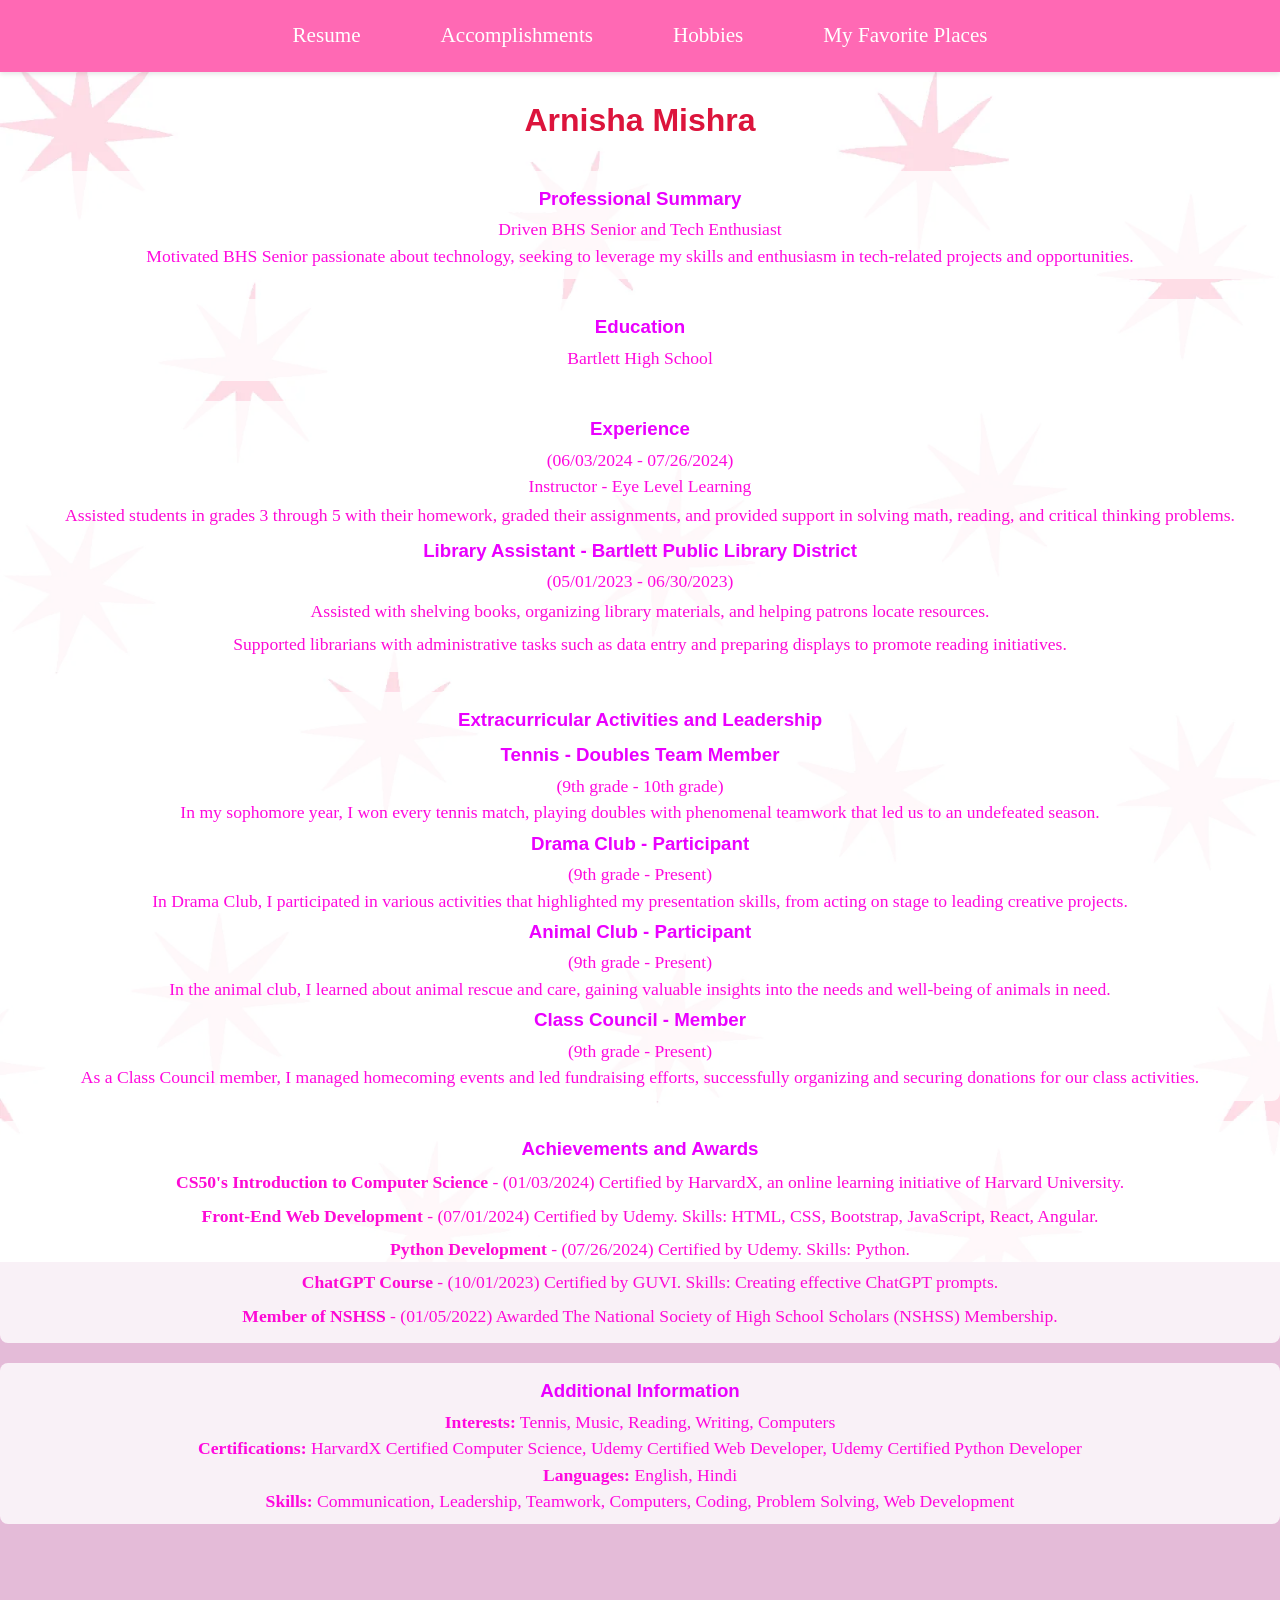
<file: index.html>
<!DOCTYPE html>
<html lang="en">

<head>
  <meta charset="utf-8">
  <title>Resume - Arnisha Mishra</title>
  <link rel="stylesheet" href="css/reset.css">
  <link rel="stylesheet" href="css/style.css">
  <link href=' http://fonts.googleapis.com/css?family=Droid+Sans' rel='stylesheet' type='text/css'>
  <script src="../js/scripts.js" defer></script>
</head>

<body class="index-page">
  <div class="horizontal-nav">
    <p><a href="index.html">Resume</a></p>
    <p><a href="accomplishments.html">Accomplishments</a></p>
    <p><a href="hobbies.html">Hobbies</a></p>
    <p><a href="api.html">My Favorite Places</a></p>
  </div>
  <h1>Arnisha Mishra</h1>

  <section>
    <h3>Professional Summary</h3>
    <p>Driven BHS Senior and Tech Enthusiast</p>
    <p>Motivated BHS Senior passionate about technology, seeking to leverage my skills and enthusiasm in tech-related
      projects and opportunities.</p>
  </section>

  <section>
    <h3>Education</h3>
    <p>Bartlett High School</p>
  </section>

  <section>
    <h3>Experience</h3>
    <p>(06/03/2024 - 07/26/2024)</p>
    <p>Instructor - Eye Level Learning</p>
    <ul>
      <li>Assisted students in grades 3 through 5 with their homework, graded their assignments, and provided support
        in solving math, reading, and critical thinking problems.</li>
    </ul>
    <h3>Library Assistant - Bartlett Public Library District</h3>
    <p>(05/01/2023 - 06/30/2023)</p>
    <ul>
      <li>Assisted with shelving books, organizing library materials, and helping patrons locate resources.</li>
      <li>Supported librarians with administrative tasks such as data entry and preparing displays to promote reading
        initiatives.</li>
    </ul>
  </section>

  <section>
    <h3>Extracurricular Activities and Leadership</h3>
    <h3>Tennis - Doubles Team Member</h3>
    <p>(9th grade - 10th grade)</p>
    <p>In my sophomore year, I won every tennis match, playing doubles with phenomenal teamwork that led us to an
      undefeated season.</p>
    <h3>Drama Club - Participant</h3>
    <p>(9th grade - Present)</p>
    <p>In Drama Club, I participated in various activities that highlighted my presentation skills, from acting on stage
      to leading creative projects.</p>
    <h3>Animal Club - Participant</h3>
    <p>(9th grade - Present)</p>
    <p>In the animal club, I learned about animal rescue and care, gaining valuable insights into the needs and
      well-being of animals in need.</p>
    <h3>Class Council - Member</h3>
    <p>(9th grade - Present)</p>
    <p>As a Class Council member, I managed homecoming events and led fundraising efforts, successfully organizing and
      securing donations for our class activities.</p>
  </section>

  <section>
    <h3>Achievements and Awards</h3>
    <ul>
      <li><strong>CS50's Introduction to Computer Science</strong> - (01/03/2024) Certified by HarvardX, an online
        learning initiative of Harvard University.</li>
      <li><strong>Front-End Web Development</strong> - (07/01/2024) Certified by Udemy. Skills: HTML, CSS, Bootstrap,
        JavaScript, React, Angular.</li>
      <li><strong>Python Development</strong> - (07/26/2024) Certified by Udemy. Skills: Python.</li>
      <li><strong>ChatGPT Course</strong> - (10/01/2023) Certified by GUVI. Skills: Creating effective ChatGPT
        prompts.</li>
      <li><strong>Member of NSHSS</strong> - (01/05/2022) Awarded The National Society of High School Scholars (NSHSS)
        Membership.</li>
    </ul>
  </section>

  <section>
    <h3>Additional Information</h3>
    <p><strong>Interests:</strong> Tennis, Music, Reading, Writing, Computers</p>
    <p><strong>Certifications:</strong> HarvardX Certified Computer Science, Udemy Certified Web Developer, Udemy
      Certified Python Developer</p>
    <p><strong>Languages:</strong> English, Hindi</p>
    <p><strong>Skills:</strong> Communication, Leadership, Teamwork, Computers, Coding, Problem Solving, Web Development
    </p>
  </section>

</body>

</html>
</file>
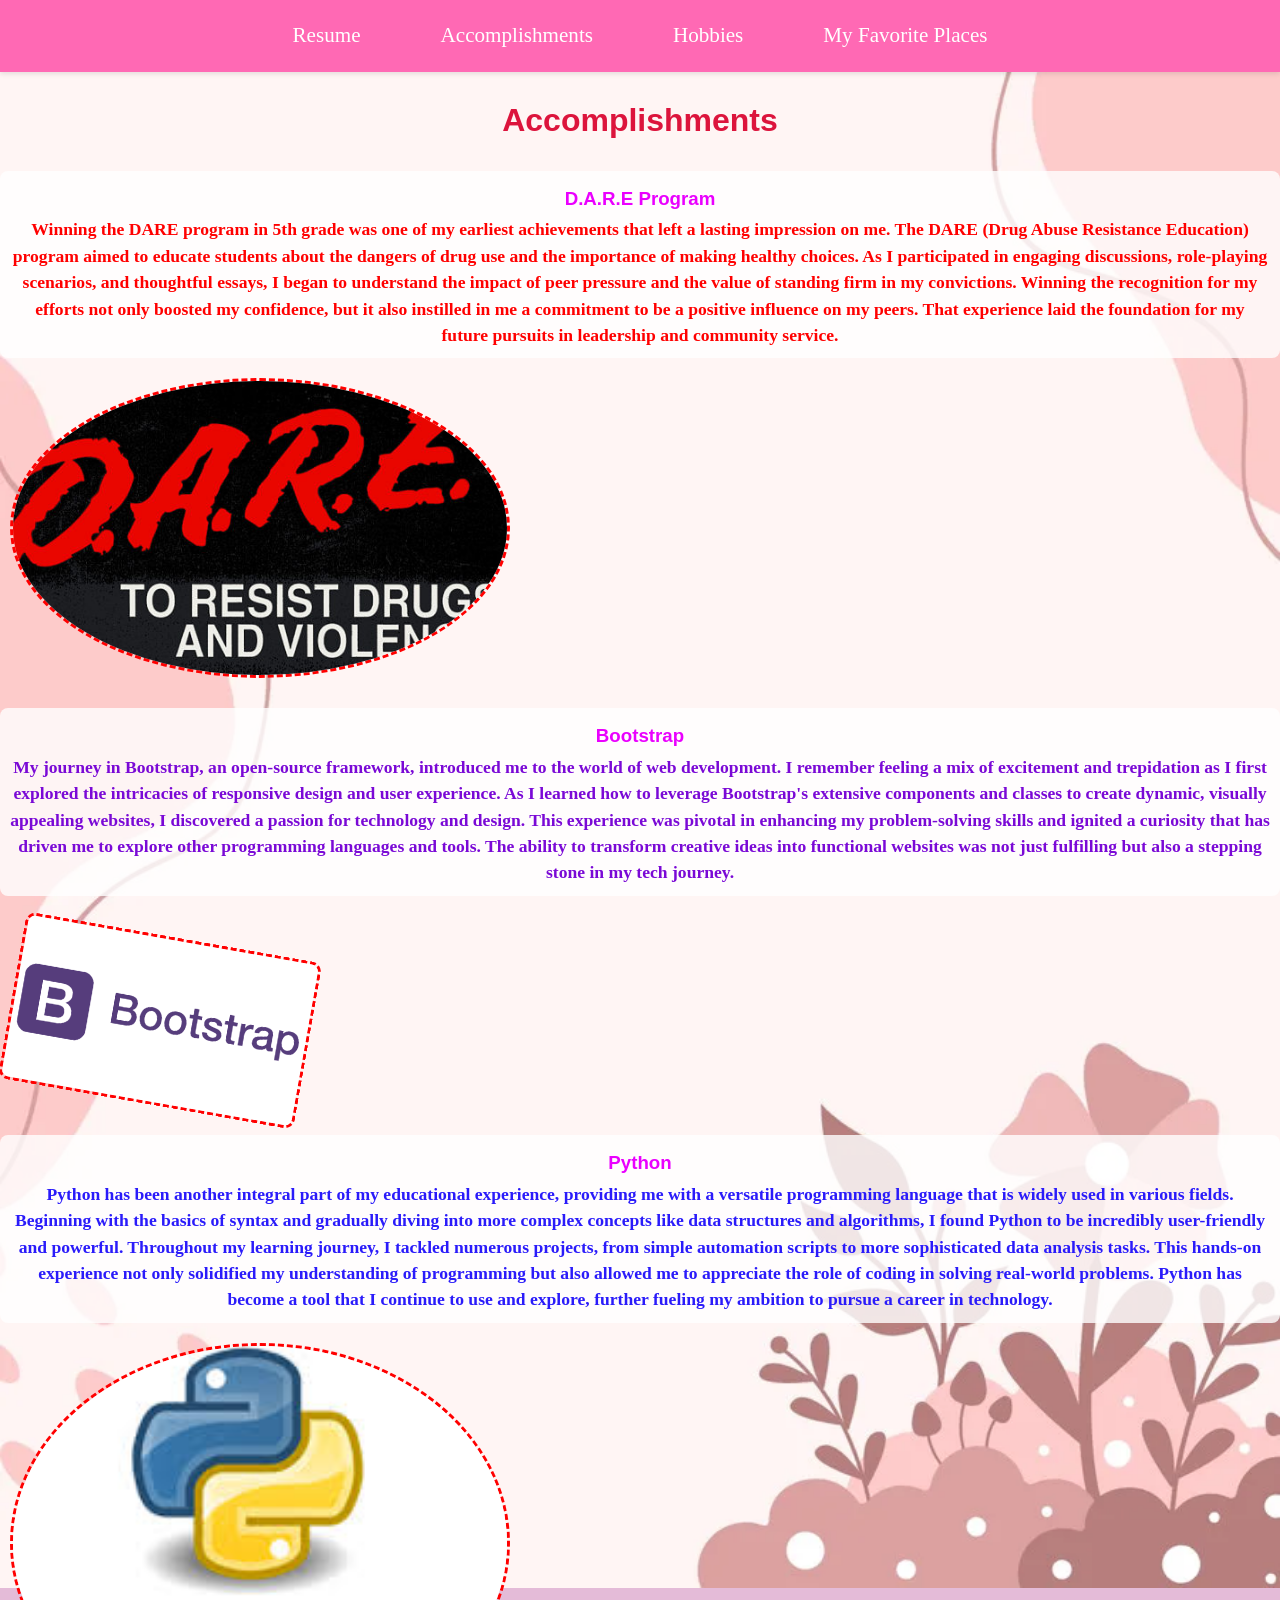
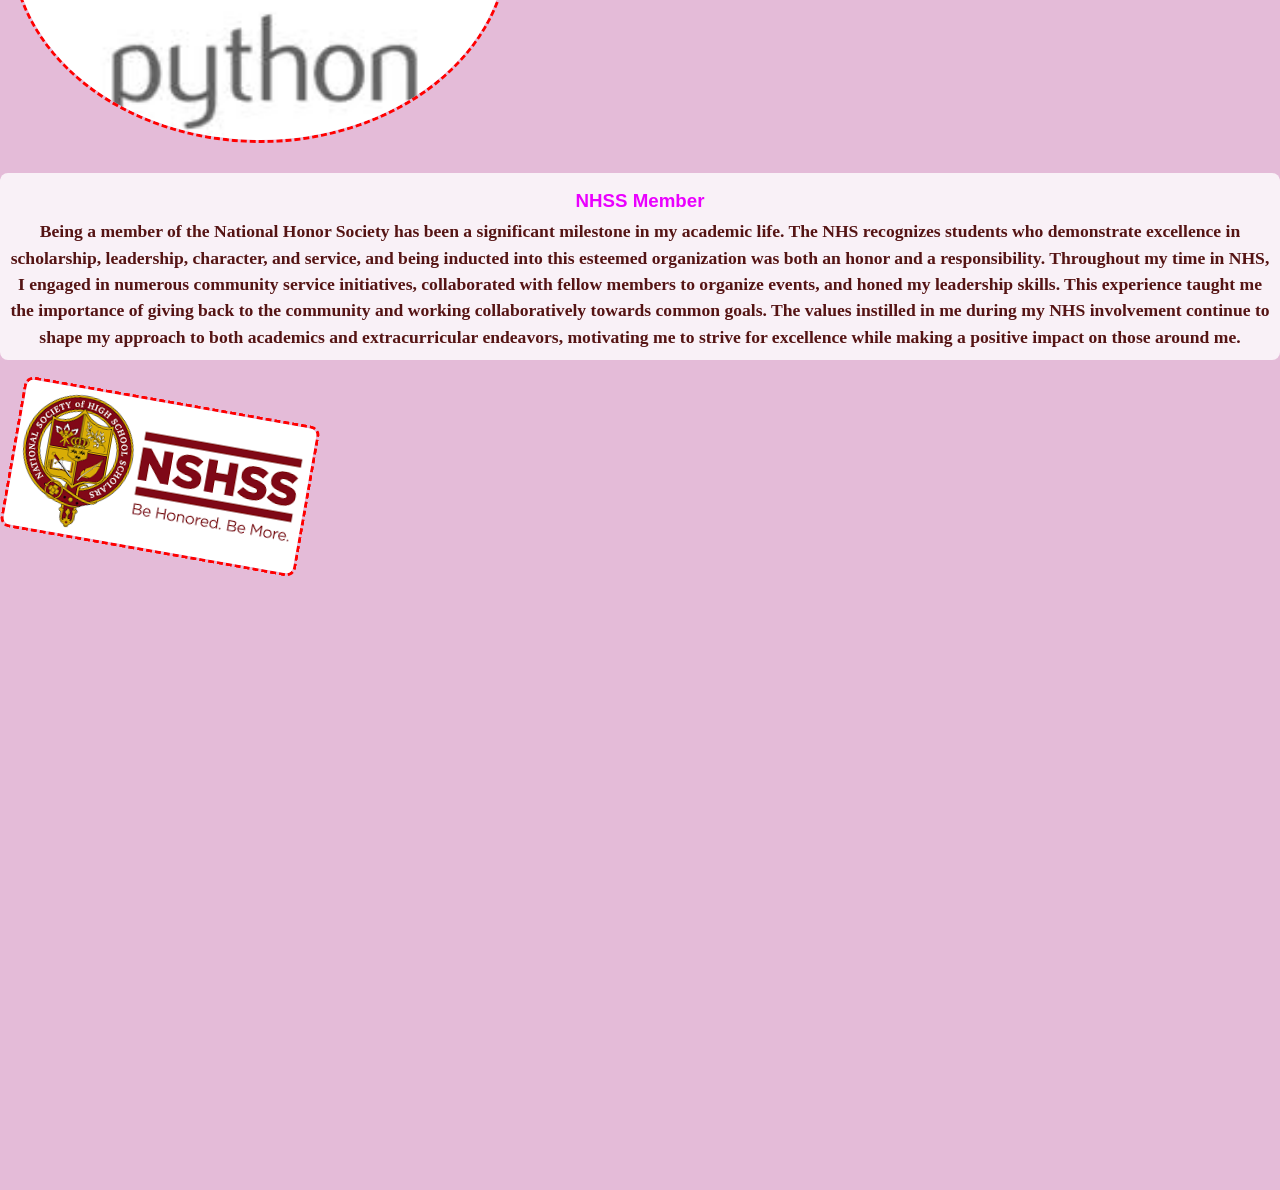
<file: accomplishments.html>
<!DOCTYPE html>
<html lang="en">

<head>
  <meta charset="utf-8">
  <title>Accomplishments - Arnisha Mishra</title>
  <link rel="stylesheet" href="css/reset.css">
  <link rel="stylesheet" href="css/style.css">
  <link href=' http://fonts.googleapis.com/css?family=Droid+Sans' rel='stylesheet' type='text/css'>
  <script src="../js/scripts.js" defer></script> 
</head>

<body class="accomplishments-page">
  <div class="horizontal-nav">
    <p><a href="index.html">Resume</a></p>
    <p><a href="accomplishments.html">Accomplishments</a></p>
    <p><a href="hobbies.html">Hobbies</a></p>
    <p><a href="api.html">My Favorite Places</a></p>
  </div>
  <h1>Accomplishments</h1>

  <section>
    <h3>D.A.R.E Program</h3>
    <p class="red-tag">Winning the DARE program in 5th grade was one of my earliest achievements that left a lasting
      impression on
      me. The DARE (Drug Abuse Resistance Education) program aimed to educate students about the dangers of drug
      use and the importance of making healthy choices. As I participated in engaging discussions, role-playing
      scenarios, and thoughtful essays, I began to understand the impact of peer pressure and the value of
      standing firm in my convictions. Winning the recognition for my efforts not only boosted my confidence, but
      it also instilled in me a commitment to be a positive influence on my peers. That experience laid the
      foundation for my future pursuits in leadership and community service.</p>
    <img src="images/dare-logo.jpg" alt="Red D.A.R.E logo with a black background" class="dare-circle">
  </section>

  <section>
    <h3>Bootstrap</h3>
    <p class="purple-tag">My journey in Bootstrap, an open-source framework, introduced me to the world of web
      development. I remember
      feeling a mix of excitement and trepidation as I first explored the intricacies of responsive design and
      user experience. As I learned how to leverage Bootstrap's extensive components and classes to create
      dynamic, visually appealing websites, I discovered a passion for technology and design. This experience was
      pivotal in enhancing my problem-solving skills and ignited a curiosity that has driven me to explore other
      programming languages and tools. The ability to transform creative ideas into functional websites was not
      just fulfilling but also a stepping stone in my tech journey.</p>
    <img src="images/bootstrap-logo.jpg" alt="Bootstrap logo featuring a b and a purple box" class="bootstrap-angled">
  </section>

  <section>
    <h3>Python</h3>
    <p class="blue-tag">Python has been another integral part of my educational experience, providing me with a
      versatile programming
      language that is widely used in various fields. Beginning with the basics of syntax and gradually diving
      into more complex concepts like data structures and algorithms, I found Python to be incredibly
      user-friendly and powerful. Throughout my learning journey, I tackled numerous projects, from simple
      automation scripts to more sophisticated data analysis tasks. This hands-on experience not only solidified
      my understanding of programming but also allowed me to appreciate the role of coding in solving real-world
      problems. Python has become a tool that I continue to use and explore, further fueling my ambition to pursue
      a career in technology.</p>
    <img src="images/python-logo.jpg" alt="Python logo featuring two intertwined snakes in blue and yellow"
      class="python-circle">
  </section>

  <section>
    <h3>NHSS Member</h3>
    <p class="maroon-tag">Being a member of the National Honor Society has been a significant milestone in my academic
      life. The NHS
      recognizes students who demonstrate excellence in scholarship, leadership, character, and service, and being
      inducted into this esteemed organization was both an honor and a responsibility. Throughout my time in NHS,
      I engaged in numerous community service initiatives, collaborated with fellow members to organize events,
      and honed my leadership skills. This experience taught me the importance of giving back to the community and
      working collaboratively towards common goals. The values instilled in me during my NHS involvement continue
      to shape my approach to both academics and extracurricular endeavors, motivating me to strive for excellence
      while making a positive impact on those around me.</p>
    <img src="images/nhss-logo.jpg" alt="NHSS logo with maroon and gold" class="nhss-angled">
  </section>

</body>

</html>
</file>
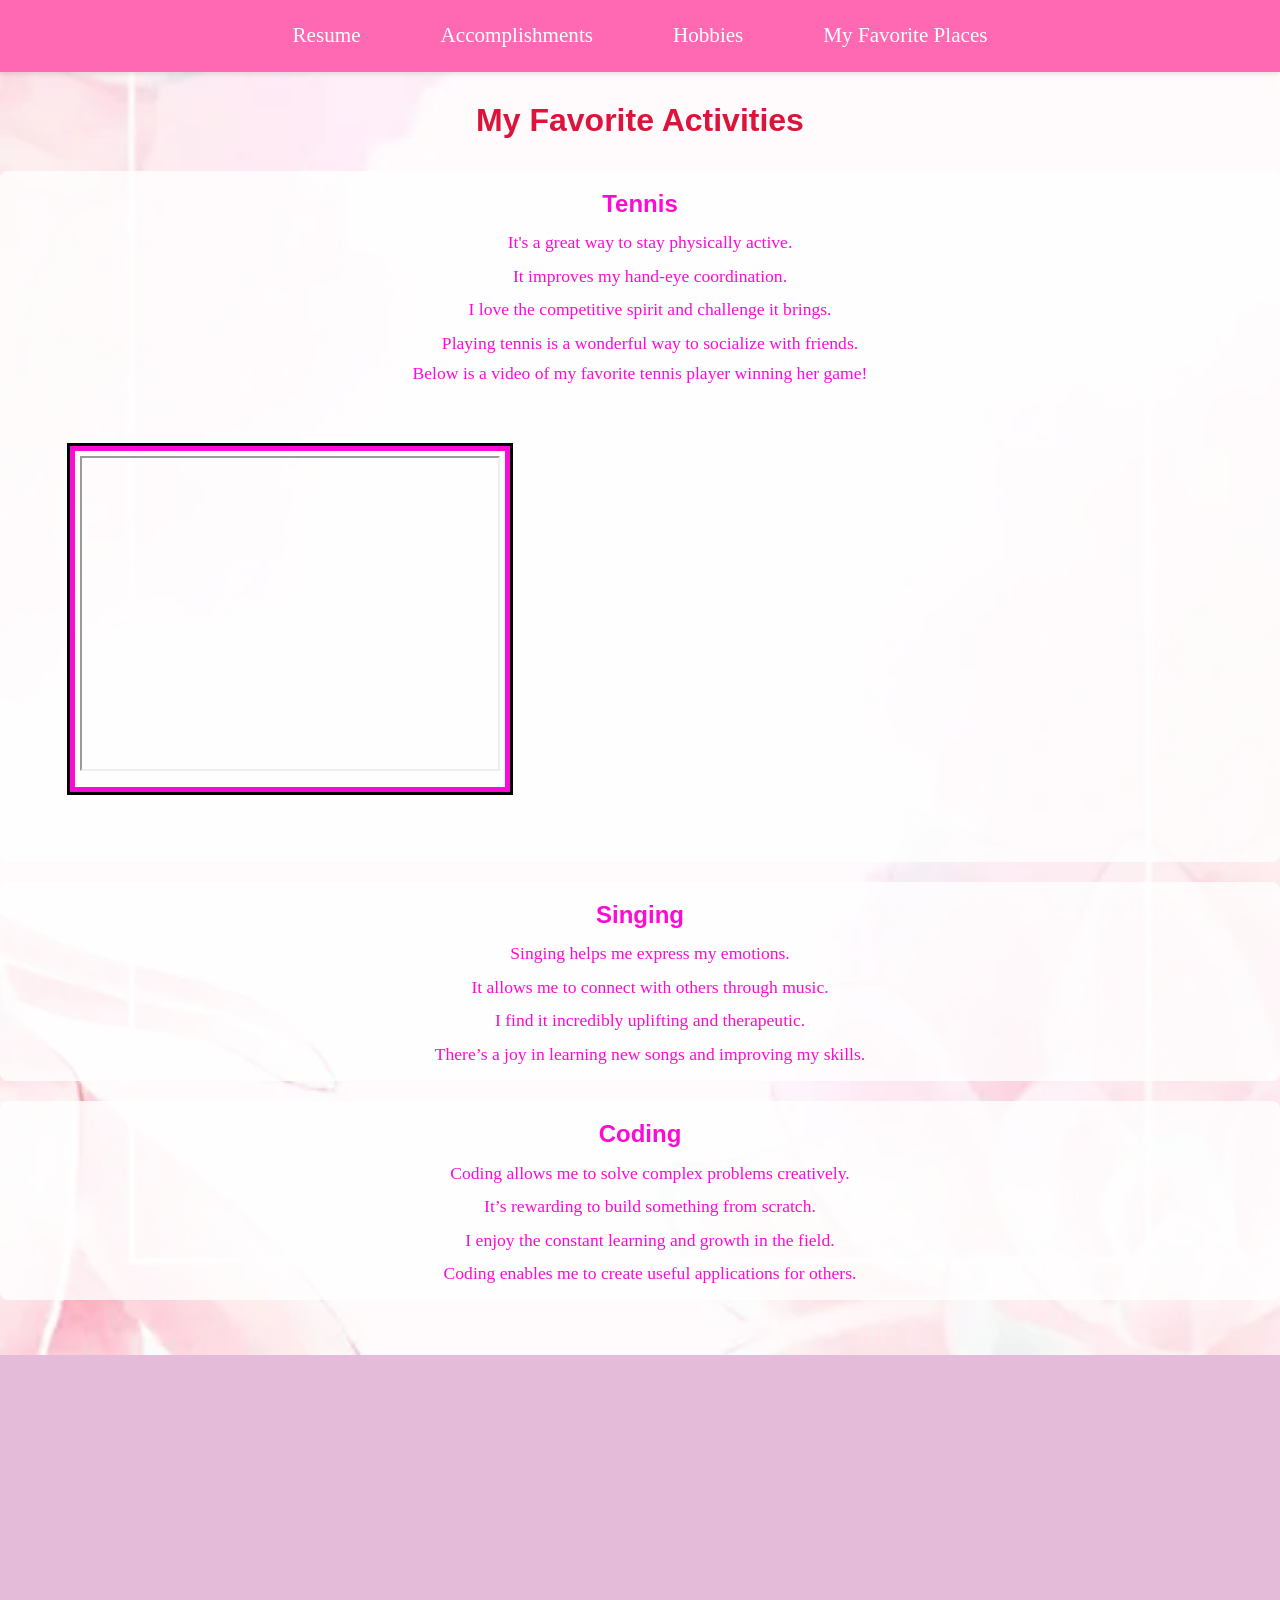
<file: hobbies.html>
<!DOCTYPE html>
<html lang="en">

<head>
  <meta charset="utf-8">
  <title>My Favorite Activities</title>
  <link rel="stylesheet" href="css/reset.css">
  <link rel="stylesheet" href="css/style.css">
  <link href=' http://fonts.googleapis.com/css?family=Droid+Sans' rel='stylesheet' type='text/css'>
  <script src="../js/scripts.js" defer></script>
</head>

<body class="hobbies-page">

  <div class="horizontal-nav">
    <p><a href="index.html">Resume</a></p>
    <p><a href="accomplishments.html">Accomplishments</a></p>
    <p><a href="hobbies.html">Hobbies</a></p>
    <p><a href="api.html">My Favorite Places</a></p>
  </div>
  <h1>My Favorite Activities</h1>

  <section>
    <h2>Tennis</h2>
    <ul>
      <li>It's a great way to stay physically active.</li>
      <li>It improves my hand-eye coordination.</li>
      <li>I love the competitive spirit and challenge it brings.</li>
      <li>Playing tennis is a wonderful way to socialize with friends.</li>
    </ul>
    <p>Below is a video of my favorite tennis player winning her game!</p>
    <div class="video-container">
      <iframe width="420" height="315" src="https://www.youtube.com/embed/CGRzfUccmNE?si=bQu_-QtniMnYjU7y"></iframe>
    </div>
  </section>

  <section>
    <h2>Singing</h2>
    <ul>
      <li>Singing helps me express my emotions.</li>
      <li>It allows me to connect with others through music.</li>
      <li>I find it incredibly uplifting and therapeutic.</li>
      <li>There’s a joy in learning new songs and improving my skills.</li>
    </ul>
  </section>

  <section>
    <h2>Coding</h2>
    <ul>
      <li>Coding allows me to solve complex problems creatively.</li>
      <li>It’s rewarding to build something from scratch.</li>
      <li>I enjoy the constant learning and growth in the field.</li>
      <li>Coding enables me to create useful applications for others.</li>
    </ul>
  </section>

</body>

</html>
</file>
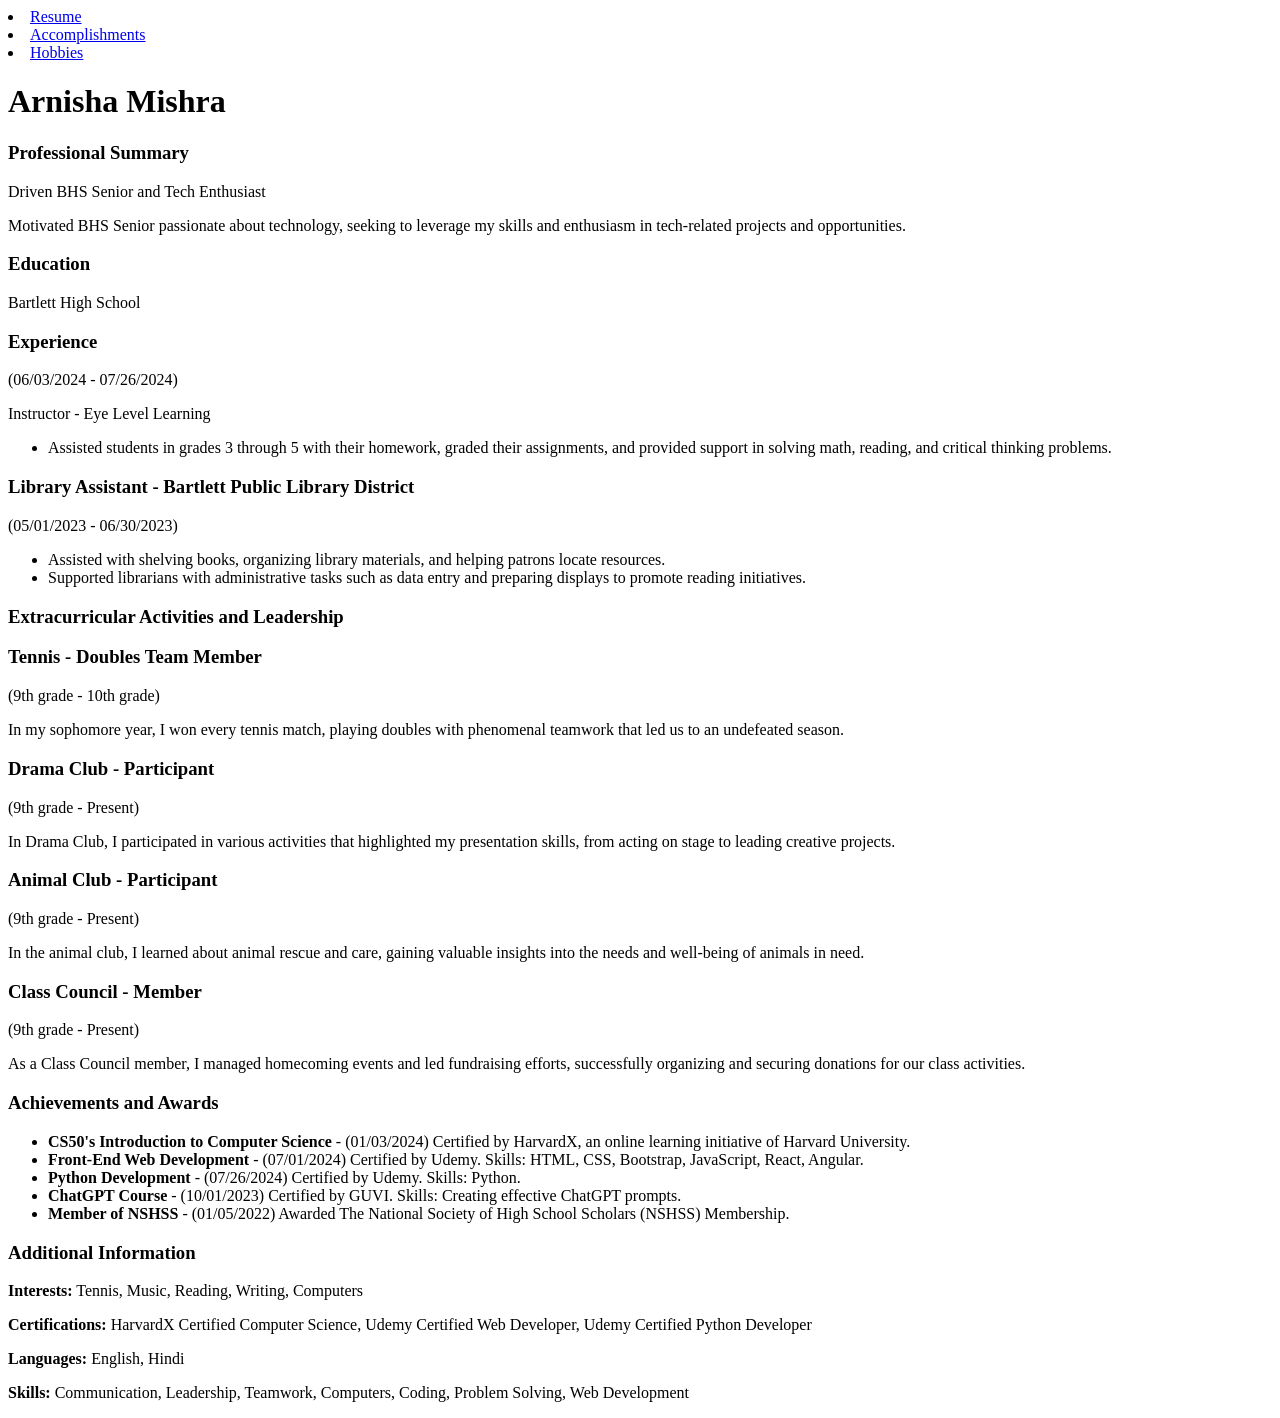
<file: resume.html>
<!DOCTYPE html>
<html lang="en">


<head>
    <meta charset="UTF-8">
    <title>Resume - Arnisha Mishra</title>
</head>

<body>
    <li><a href="resume.html">Resume</a></li>
    <li><a href="accomplishments.html">Accomplishments</a></li>
    <li><a href="hobbies.html">Hobbies</a></li>

    <h1>Arnisha Mishra</h1>
    <h3>Professional Summary</h3>
    <p>Driven BHS Senior and Tech Enthusiast</p>
    <p>Motivated BHS Senior passionate about technology, seeking to leverage my skills and enthusiasm in tech-related
        projects and opportunities.</p>

    <h3>Education</h3>
    <p>Bartlett High School</p>

    <h3>Experience</h3>
    <p>(06/03/2024 - 07/26/2024)</p>
    <p>Instructor - Eye Level Learning</p>
    <ul>
        <li>Assisted students in grades 3 through 5 with their homework, graded their assignments, and provided support
            in solving math, reading, and critical thinking problems.</li>
    </ul>

    <h3>Library Assistant - Bartlett Public Library District</h3>
    <p>(05/01/2023 - 06/30/2023)</p>
    <ul>
        <li>Assisted with shelving books, organizing library materials, and helping patrons locate resources.</li>
        <li>Supported librarians with administrative tasks such as data entry and preparing displays to promote reading
            initiatives.</li>
    </ul>
    <h3>Extracurricular Activities and Leadership</h3>
    <h3>Tennis - Doubles Team Member</h3>
    <p>(9th grade - 10th grade)</p>
    <p>In my sophomore year, I won every tennis match, playing doubles with phenomenal teamwork that led us to an
        undefeated season.</p>

    <h3>Drama Club - Participant</h3>
    <p>(9th grade - Present)</p>
    <p>In Drama Club, I participated in various activities that highlighted my presentation skills, from acting on stage
        to leading creative projects.</p>

    <h3>Animal Club - Participant</h3>
    <p>(9th grade - Present)</p>
    <p>In the animal club, I learned about animal rescue and care, gaining valuable insights into the needs and
        well-being of animals in need.</p>

    <h3>Class Council - Member</h3>
    <p>(9th grade - Present)</p>
    <p>As a Class Council member, I managed homecoming events and led fundraising efforts, successfully organizing and
        securing donations for our class activities.</p>
    <h3>Achievements and Awards</h3>
    <ul>
        <li><strong>CS50's Introduction to Computer Science</strong> - (01/03/2024) Certified by HarvardX, an online
            learning initiative of Harvard University.</li>
        <li><strong>Front-End Web Development</strong> - (07/01/2024) Certified by Udemy. Skills: HTML, CSS, Bootstrap,
            JavaScript, React, Angular.</li>
        <li><strong>Python Development</strong> - (07/26/2024) Certified by Udemy. Skills: Python.</li>
        <li><strong>ChatGPT Course</strong> - (10/01/2023) Certified by GUVI. Skills: Creating effective ChatGPT
            prompts.</li>
        <li><strong>Member of NSHSS</strong> - (01/05/2022) Awarded The National Society of High School Scholars (NSHSS)
            Membership.</li>
    </ul>

    <h3>Additional Information</h3>
    <p><strong>Interests:</strong> Tennis, Music, Reading, Writing, Computers</p>
    <p><strong>Certifications:</strong> HarvardX Certified Computer Science, Udemy Certified Web Developer, Udemy
        Certified Python Developer</p>
    <p><strong>Languages:</strong> English, Hindi</p>
    <p><strong>Skills:</strong> Communication, Leadership, Teamwork, Computers, Coding, Problem Solving, Web Development
    </p>

</body>

</html>
</file>
<file: css/style.css>
a {
  color: hotpink;
}

body {
  font-family: Arial, Helvetica, sans-serif;
  background-color: #e4bbd8;
  color: #fd0ad5;
  margin: 0;
  padding: 20px;
  line-height: 1.9;
  list-style-type: none;
  padding: 0;
  margin: 0;
}

h1 {
  margin-top: 90px;
  color: crimson;
  text-align: center;
}

h3 {
  color: rgb(234, 0, 255);
  font-family: 'Roboto', Arial, sans-serif;
  text-align: center;
  line-height: 1.9;
}

h2 {
  text-align: center;
}

p {
  line-height: 1.5;
  color: rgb(255, 9, 222);
  font-family: 'Merriweather', Georgia, serif;
  font-size: 1.1em;
  text-align: center;
}

ul {
  list-style-type: none;
  padding: 0;
}

ul li {
  position: relative;
  padding-left: 20px;
  font-family: 'Merriweather', Georgia, serif;
  font-size: 1.1em;
  text-align: center;
}

ul li::before {
  content: '';
  color: rgb(255, 9, 9);
  position: relative;
  left: 0;
  position: absolute;
  font-size: 0.9em;
}

img {
  border: 3px dashed rgb(255, 0, 0);
  border-radius: 10px;
  float: left;
}

.horizontal-nav {
  background-color: hotpink;
  padding: 10px 0;
  position: fixed;
  top: 0;
  width: 100%;
  z-index: 1000;
  box-shadow: 0 2px 5px rgba(0, 0, 0, 0.1);
  display: flex;
  justify-content: center;
  gap: 40px;
}

.horizontal-nav a {
  font-family: 'Merriweather', Georgia, serif;
  font-size: 1.2em;
  color: white;
  text-decoration: none;
  padding: 10px 20px;
  display: grid;
  place-items: center;
}

section {
  clear: both;
  margin: 20px 0;
  padding: 10px;
  background-color: rgba(255, 255, 255, 0.8);
  border-radius: 8px;
}

.horizontal-nav a:hover {
  background-color: #fff;
  color: hotpink;
  border-radius: 5px;
  text-align: center;
}

.hobbies-page ul li {
  text-align: center;
}

.hobbies-page p {
  align-items: center;
}

.red-tag {
  color: red;
  font-weight: bold;
}

.accomplishments-page {
  background-image: url('../images/background.jpg');
  background-size: cover;
  background-position: center;
  background-repeat: no-repeat;
  height: 300vh;
}

.dare-circle {
  width: 500px;
  height: 300px;
  border-radius: 50%;
  object-fit: cover;
  display: block;
  margin-top: 30px;
  margin-bottom: 30px;
  margin-left: auto;
  margin-right: auto;
  float: left;
}

.bootstrap-angled {
  height: auto;
  transform: rotate(10deg);
  object-fit: cover;
  margin-top: 50px;
  margin-bottom: 30px;
  display: block;
  margin-left: auto;
  margin-right: auto;
  width: 300px;
  height: auto;
  float: left;
}

.purple-tag {
  color: rgb(122, 9, 214);
  font-weight: bold;
}

.python-circle {
  width: 500px;
  height: 400px;
  border-radius: 50%;
  object-fit: cover;
  display: block;
  margin-top: 30px;
  margin-left: auto;
  margin-right: auto;
  margin-bottom: 30px;
  float: left;
}

.blue-tag {
  color: rgb(42, 27, 250);
  font-weight: bold;
}

.nhss-angled {
  width: 300px;
  height: auto;
  transform: rotate(10deg);
  object-fit: cover;
  margin-top: 50px;
  margin-bottom: 50px;
  display: block;
  margin-left: auto;
  margin-right: auto;
  float: left;
}

.maroon-tag {
  color: rgb(85, 20, 20);
  font-weight: bold;
}

.index-page {
  background-image: url('../images/pink-stars.jpg');
  background-size: cover;
  background-position: center;
  background-repeat: no-repeat;
  height: 300vh;
}

.video-container {
  position: relative;
  display: inline-block;
  padding: 5px;
  border: 5px solid #fd0ad5;
  margin: 60px;
}

.video-container::before {
  content: "";
  position: absolute;
  top: -8px;
  left: -8px;
  right: -8px;
  bottom: -8px;
  border: 3px solid #000;
}

.video {
  width: 100%;
  height: auto;
  border: none;
}

.hobbies-page {
  background-image: url('../images/babypink.jpg');
  background-size: cover;
  background-position: center;
  background-repeat: no-repeat;
  height: 300vh;
}
</file>
